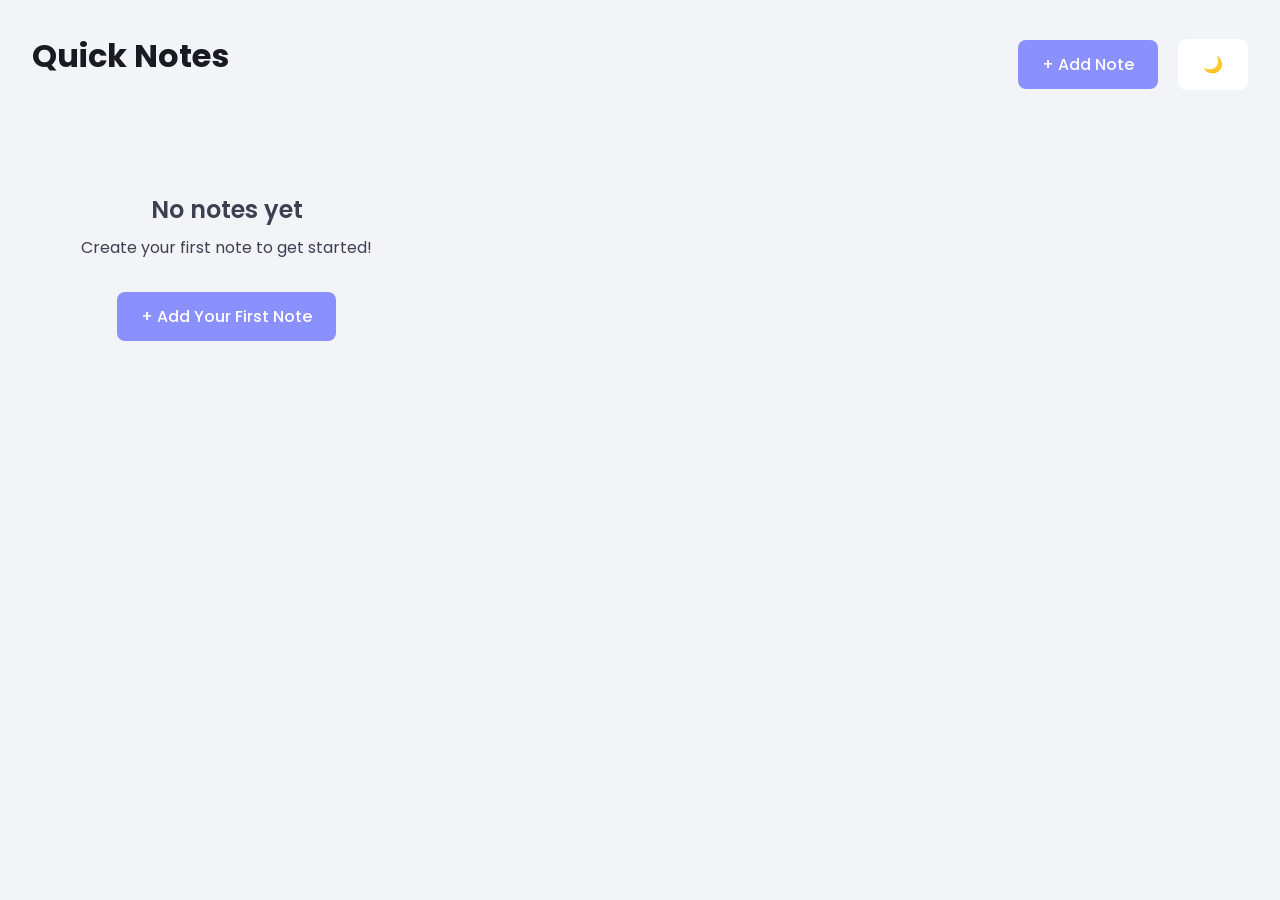
<file: project/index.html>
<!DOCTYPE html>
<html lang="en">
<head>
  <meta charset="UTF-8">
  <meta name="viewport" content="width=device-width, initial-scale=1.0">
  <title>Quick Notes</title>
  <link rel="stylesheet" href="style.css">
  <script src="app.js" defer></script>
</head>
<body>

  <header>
    <h1>Quick Notes</h1>
    <div>
      <button class="add-note-btn" onclick="openNoteDialog()">+ Add Note</button>
      <button id="themeToggleBtn" class="theme-toggle-btn">🌙</button>
    </div>
  </header>

  <main id="notesContainer" class="notes-grid">

  </main>

  <dialog id="noteDialog">
    <div class="dialog-content">
      <div class="dialog-header">
        <h2 class="dialog-title" id="dialogTitle">Add New Note</h2>
        <button class="close-btn" onclick="closeNoteDialog()">x</button>
      </div>

      <form id="noteForm">
        <div class="form-group">
          <label for="noteTitle" class="form-label">Title</label>
          <input type="text" id="noteTitle" class="form-input" placeholder="Enter note title..." required>
        </div>

        <div class="form-group">
          <label for="noteContent" class="form-label">Content</label>
          <textarea id="noteContent" class="form-textarea" placeholder="Write your note here..." required></textarea>
        </div>

        <div class="dialog-actions">
          <button type="button" class="cancel-btn" onclick="closeNoteDialog()">Cancel</button>
          <button type="submit" class="save-btn">Save Note</button>
        </div>
      </form>
    </div>
  </dialog>
</body>
</html>
</file>
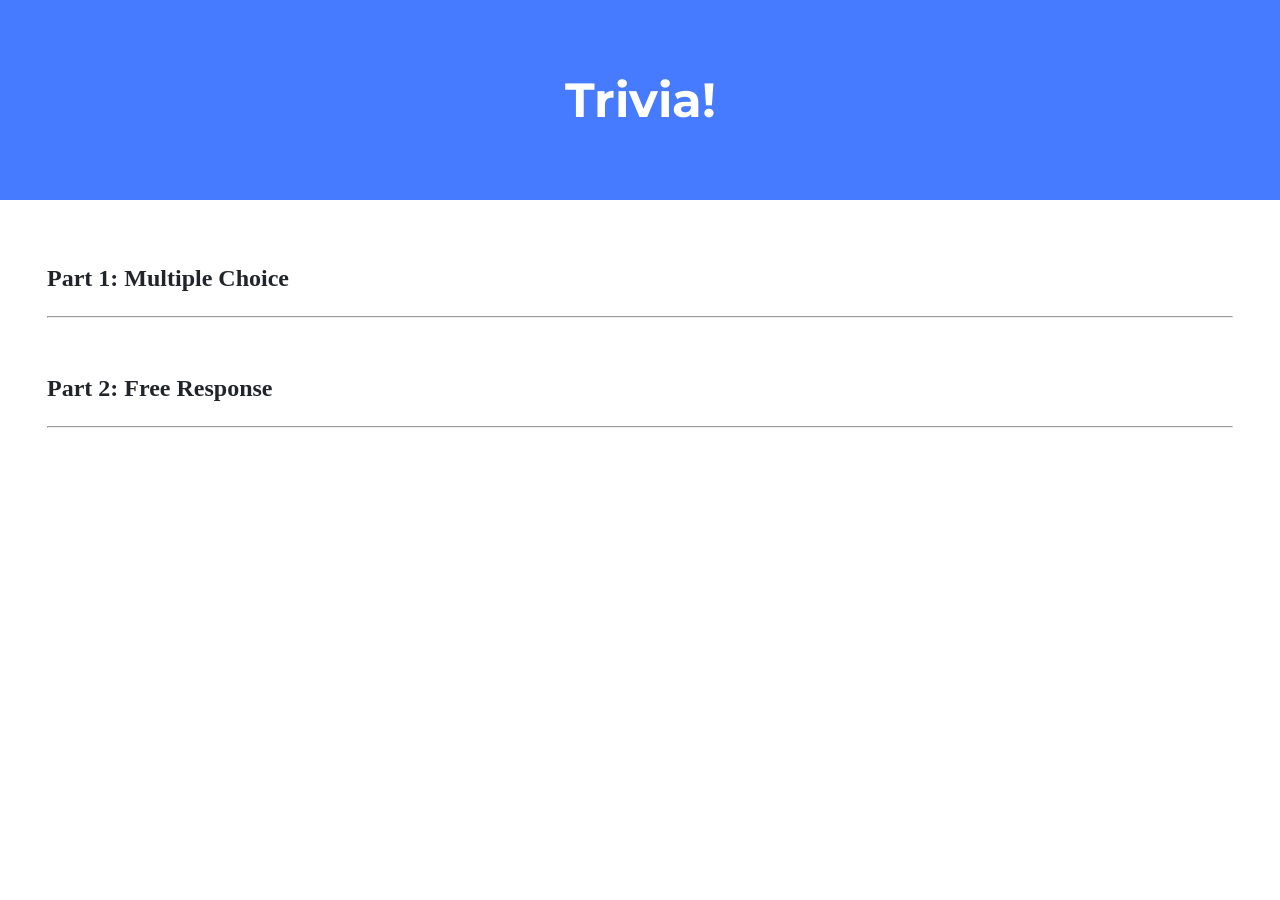
<file: trivia/index.html>
<!DOCTYPE html>

<html lang="en">
    <head>
        <link href="https://fonts.googleapis.com/css2?family=Montserrat:wght@500&display=swap" rel="stylesheet">
        <link href="styles.css" rel="stylesheet">
        <title>Trivia!</title>
        <script>
            // TODO: Add code to check answers to questions
        </script>
    </head>
    <body>
        <div class="header">
            <h1>Trivia!</h1>
        </div>

        <div class="container">
            <div class="section">
                <h2>Part 1: Multiple Choice </h2>
                <hr>
                <!-- TODO: Add multiple choice question here -->
            </div>

            <div class="section">
                <h2>Part 2: Free Response</h2>
                <hr>
                <!-- TODO: Add free response question here -->
            </div>
        </div>
    </body>
</html>
</file>
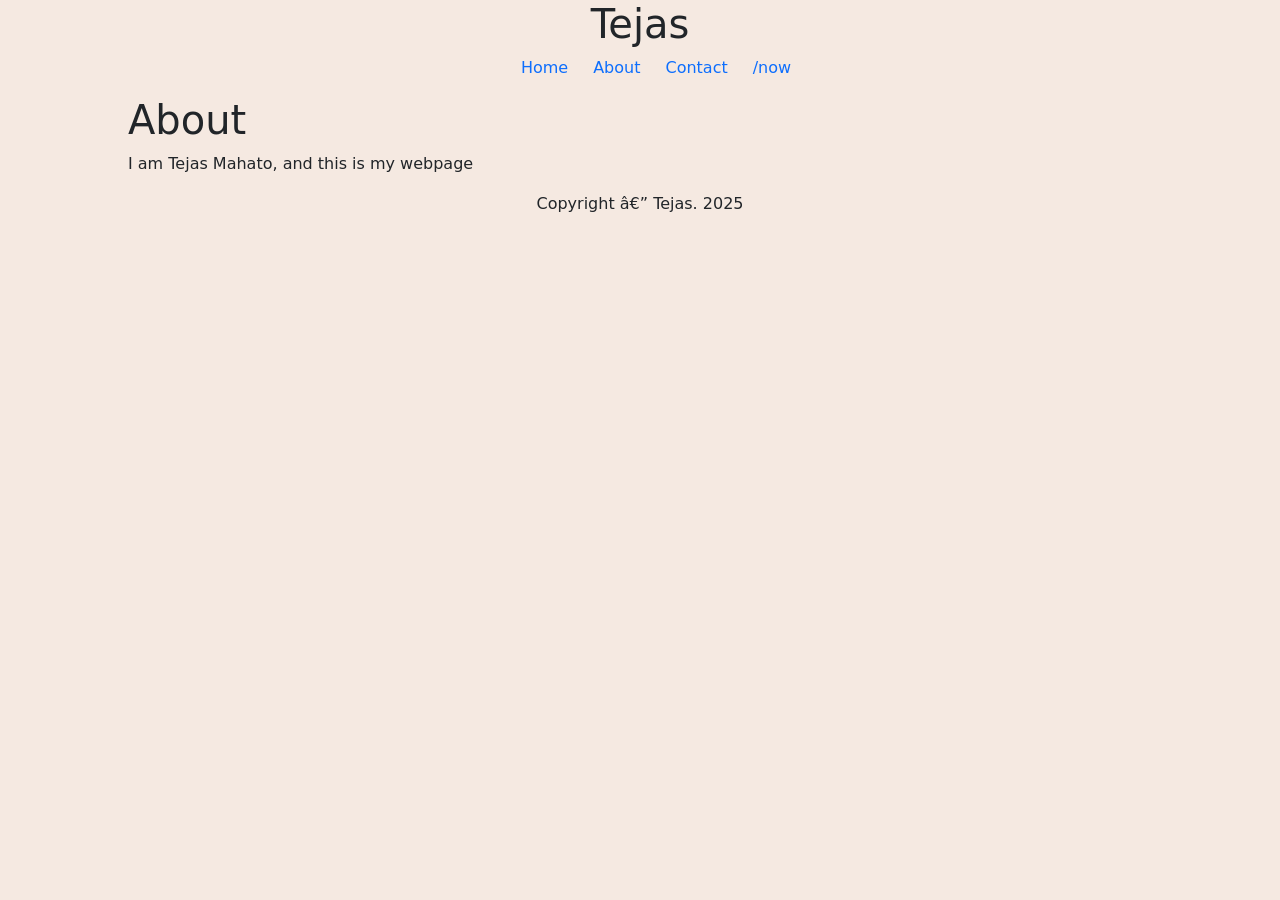
<file: homepage/about.html>
<!DOCTYPE html>

<html lang="en">
  <head>
    <link
      href="https://cdn.jsdelivr.net/npm/bootstrap@5.3.3/dist/css/bootstrap.min.css"
      rel="stylesheet"
      integrity="sha384-QWTKZyjpPEjISv5WaRU9OFeRpok6YctnYmDr5pNlyT2bRjXh0JMhjY6hW+ALEwIH"
      crossorigin="anonymous"
    />
    <script
      src="https://cdn.jsdelivr.net/npm/bootstrap@5.3.3/dist/js/bootstrap.bundle.min.js"
      integrity="sha384-YvpcrYf0tY3lHB60NNkmXc5s9fDVZLESaAA55NDzOxhy9GkcIdslK1eN7N6jIeHz"
      crossorigin="anonymous"
    ></script>
    <link href="styles.css" rel="stylesheet" />
    <title>Tejas</title>
  </head>
  <body>
    <header>
      <h1>Tejas</h1>
      <nav>
        <ul>
          <li><a href="./index.html">Home</a></li>
          <li><a href="./about.html">About</a></li>
          <li><a href="./contact.html">Contact</a></li>
          <li><a href="./now.html">/now</a></li>
        </ul>
      </nav>
    </header>
    <main>
      <section>
        <h1>About</h1>
        <p>I am Tejas Mahato, and this is my webpage</p>
      </section>
    </main>
    <footer>Copyright — Tejas. 2025</footer>
  </body>
</html>
</file>
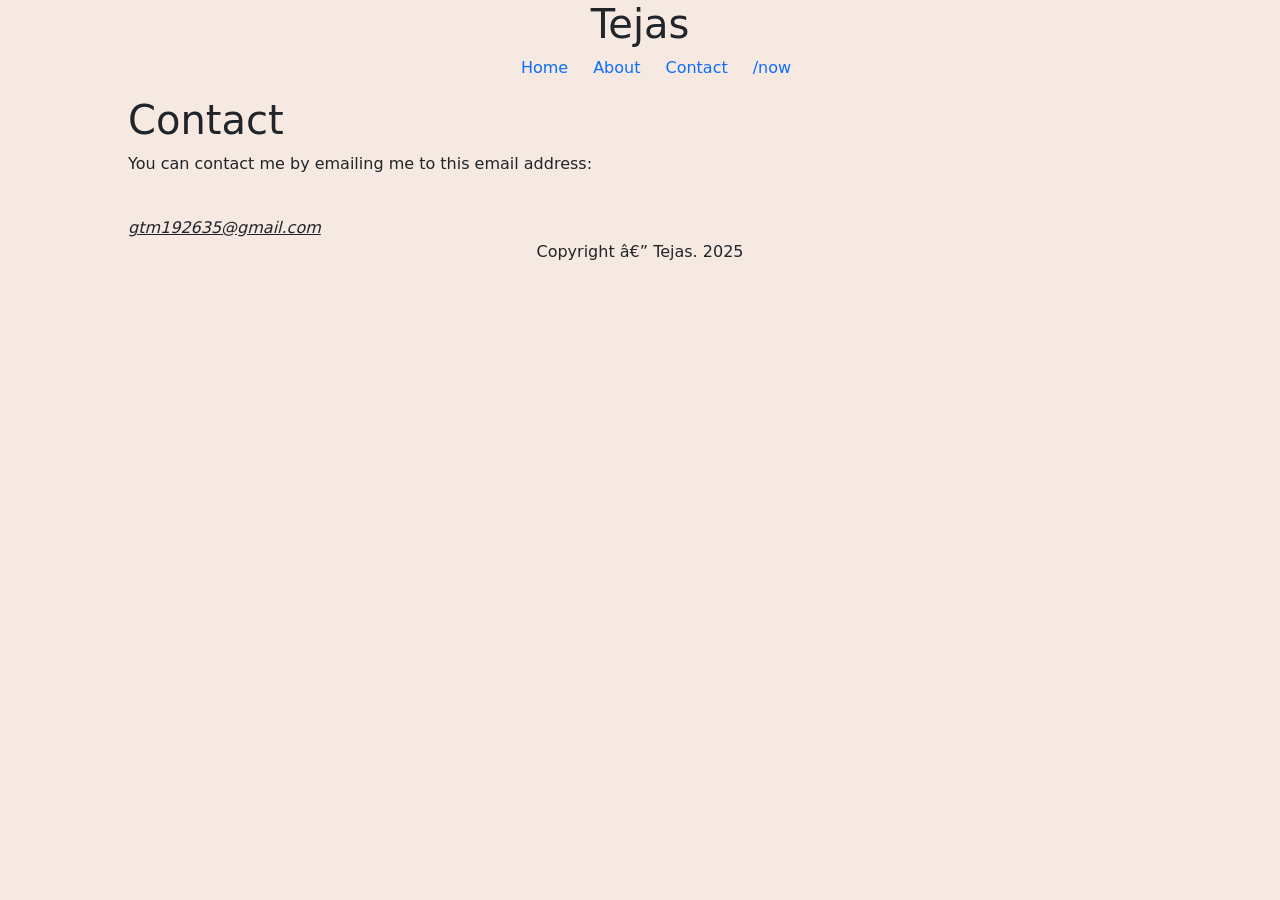
<file: homepage/contact.html>
<!DOCTYPE html>

<html lang="en">
  <head>
    <link
      href="https://cdn.jsdelivr.net/npm/bootstrap@5.3.3/dist/css/bootstrap.min.css"
      rel="stylesheet"
      integrity="sha384-QWTKZyjpPEjISv5WaRU9OFeRpok6YctnYmDr5pNlyT2bRjXh0JMhjY6hW+ALEwIH"
      crossorigin="anonymous"
    />
    <script
      src="https://cdn.jsdelivr.net/npm/bootstrap@5.3.3/dist/js/bootstrap.bundle.min.js"
      integrity="sha384-YvpcrYf0tY3lHB60NNkmXc5s9fDVZLESaAA55NDzOxhy9GkcIdslK1eN7N6jIeHz"
      crossorigin="anonymous"
    ></script>
    <link href="styles.css" rel="stylesheet" />
    <title>Tejas</title>
  </head>
  <body>
    <header>
      <h1>Tejas</h1>
      <nav>
        <ul>
          <li><a href="./index.html">Home</a></li>
          <li><a href="./about.html">About</a></li>
          <li><a href="./contact.html">Contact</a></li>
          <li><a href="./now.html">/now</a></li>
        </ul>
      </nav>
    </header>
    <main>
      <section>
        <h1>Contact</h1>
        <p>You can contact me by emailing me to this email address:</p>
        <br/>
        <u><em>gtm192635@gmail.com</em></u>
      </section>
    </main>
    <footer>Copyright — Tejas. 2025</footer>
  </body>
</html>
</file>
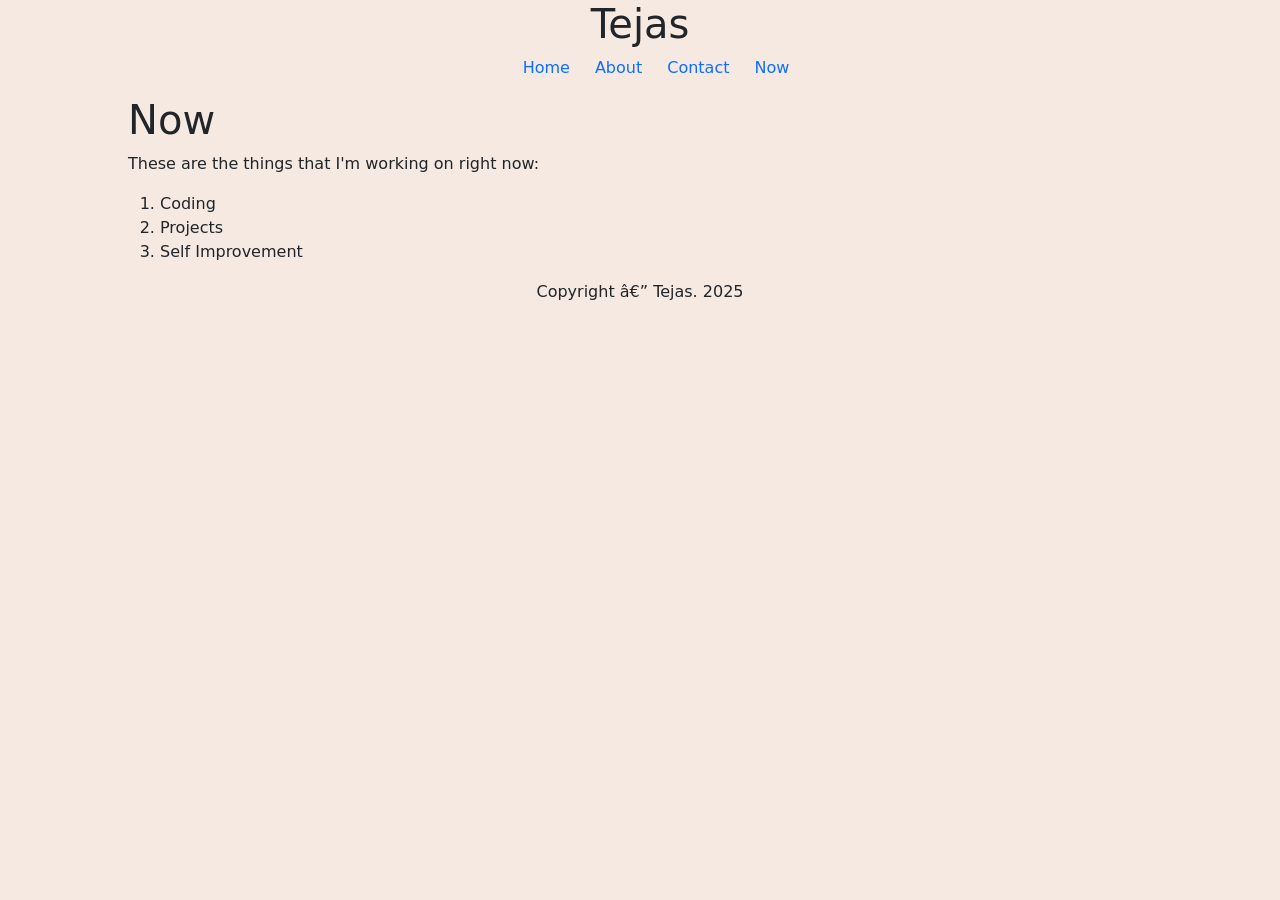
<file: homepage/now.html>
<!DOCTYPE html>

<html lang="en">
  <head>
    <link
      href="https://cdn.jsdelivr.net/npm/bootstrap@5.3.3/dist/css/bootstrap.min.css"
      rel="stylesheet"
      integrity="sha384-QWTKZyjpPEjISv5WaRU9OFeRpok6YctnYmDr5pNlyT2bRjXh0JMhjY6hW+ALEwIH"
      crossorigin="anonymous"
    />
    <script
      src="https://cdn.jsdelivr.net/npm/bootstrap@5.3.3/dist/js/bootstrap.bundle.min.js"
      integrity="sha384-YvpcrYf0tY3lHB60NNkmXc5s9fDVZLESaAA55NDzOxhy9GkcIdslK1eN7N6jIeHz"
      crossorigin="anonymous"
    ></script>
    <link href="styles.css" rel="stylesheet" />
    <title>Tejas</title>
  </head>
  <body>
    <header>
      <h1>Tejas</h1>
      <nav>
        <ul>
          <li><a href="./index.html">Home</a></li>
          <li><a href="./about.html">About</a></li>
          <li><a href="./contact.html">Contact</a></li>
          <li><a href="./now.html">Now</a></li>
        </ul>
      </nav>
    </header>
    <main>
      <section>
        <h1>Now</h1>
        <p>These are the things that I'm working on right now:</p>
        <ol>
            <li>Coding</li>
            <li>Projects</li>
            <li>Self Improvement</li>
        </ol>
      </section>
    </main>
    <footer>Copyright — Tejas. 2025</footer>
  </body>
</html>
</file>
<file: project/style.css>
@import url('https://fonts.googleapis.com/css2?family=Poppins:ital,wght@0,100;0,200;0,300;0,400;0,500;0,600;0,700;0,800;0,900;1,100;1,200;1,300;1,400;1,500;1,600;1,700;1,800;1,900&display=swap');

* {
  margin: 0;
  padding: 0;
  box-sizing: border-box;
}

:root {
  --brand-color: #8b90ff;
  --base-color: #f2f4f8;
  --surface-color: #fff;
  --text-color: #191b23;
  --secondary-text-color: #3c404f;
  --base-transparent-90: rgba(247, 247, 247, 0.9);
  --base-transparent-100: rgba(247, 247, 247, 1);
}

.dark-theme {
  --brand-color: #8b90ff;
  --base-color: #1e1f26;
  --surface-color: #2c2f38;
  --text-color: #f0f0f0;
  --secondary-text-color: #b0b3c0;
  --base-transparent-90: rgba(30, 31, 38, 0.9);
  --base-transparent-100: rgba(30, 31, 38, 1);
}

body {
  font-family: Poppins, sans-serif;
  margin: 2rem;
  background: var(--base-color);
  color: var(--text-color);
}

h1 {
  margin-bottom: 1rem;
}

button, input, textarea {
  font: inherit;
}

header {
  display: flex;
  justify-content: space-between;
  align-items: center;
  margin-bottom: 2rem;
}

.add-note-btn {
  background: var(--brand-color);
  color: white;
  border: none;
  padding: 0.75rem 1.5rem;
  border-radius: 0.5rem;
  cursor: pointer;
  font-weight: 500;
  transition: all 0.2s ease;
}

.add-note-btn:hover {
  background: #7a7fff;
}

.theme-toggle-btn {
  background: var(--surface-color);
  color: var(--text-color);
  border: 1px solid var(--surface-color);
  padding: 0.75rem 1.5rem;
  border-radius: 0.5rem;
  cursor: pointer;
  font-weight: 500;
  transition: all 0.2s ease;
  margin-left: 1rem;
}

.theme-toggle-btn:hover {
  background: var(--brand-color);
  color: white;
}


.notes-grid {
  display: grid;
  grid-template-columns: repeat(auto-fill, minmax(300px, 1fr));
  gap: 1.5rem;
}

.note-card {
  background: var(--surface-color);
  border-radius: 0.75rem;
  padding: 1.5rem;
  border: 1px solid var(--surface-color);
  transition: all 0.2s ease;
  position: relative;
}

.note-card:hover {
  transform: scale(1.02);
  box-shadow: 0 2px 15px rgba(0, 0, 0, 0.05);
}

.note-title {
  font-size: 1.25rem;
  font-weight: 600;
  margin-bottom: 0.75rem;
  color: var(--text-color);
  word-wrap: break-word;
}

.note-content {
  color: var(--secondary-text-color);
  line-height: 1.6;
  margin-bottom: 1rem;
  word-wrap: break-word;
  white-space: pre-wrap;
}

.note-actions {
  position: absolute;
  top: 1rem;
  right: 1rem;
  display: flex;
  gap: 0.5rem;
  opacity: 0;
  visibility: hidden;
  transition: all 0.2s ease;
}

.note-card:hover .note-actions {
  opacity: 1;
  visibility: visible;
}

.edit-btn, .delete-btn {
  width: 32px;
  height: 32px;
  border: none;
  border-radius: 0.375rem;
  cursor: pointer;
  display: flex;
  align-items: center;
  justify-content: center;
  transition: all 0.2s ease;
  backdrop-filter: blur(10px);
  background: var(--base-transparent-90);
  color: var(--text-color);
  border: 1px solid var(--surface-color);
}

.edit-btn:hover {
  background: var(--base-transparent-100);
  transform: scale(1.05);
}

.delete-btn:hover {
  background: #ff5252;
  transform: scale(1.05);
  color: white;
}

dialog {
  margin: auto;
  inset: 0;
  border: none;
  border-radius: 1rem;
  padding: 0;
  background: var(--surface-color);
  color: var(--text-color);
  max-width: 500px;
  width: 90vw;
}

dialog::backdrop {
  background: rgba(0, 0, 0, 0.1);
  backdrop-filter: blur(4px);
}

.dialog-content {
  padding: 2rem;
}

.dialog-header {
  display: flex;
  justify-content: space-between;
  align-items: center;
  margin-bottom: 1.5rem;
}

.dialog-title {
  font-size: 1.5rem;
  font-weight: 600;
}

.close-btn {
  background: none;
  border: none;
  font-size: 1.5rem;
  cursor: pointer;
  color: var(--secondary-text-color);
  padding: 0.25rem;
  border-radius: 0.25rem;
  transition: background 0.2s ease;
}

.close-btn:hover {
  background: var(--surface-color);
}

.form-group {
  margin-bottom: 1.5rem;
}

.form-label {
  display: block;
  margin-bottom: 0.5rem;
  font-weight: 500;
  color: var(--text-color);
}

.form-input, .form-textarea {
  width: 100%;
  padding: 0.75rem;
  border: 2px solid var(--surface-color);
  border-radius: 0.5rem;
  font-size: 1rem;
  transition: border-color 0.2s ease;
  background: var(--base-color);
  color: var(--text-color);
}

.form-input:focus, .form-textarea:focus {
  outline: none;
  border-color: var(--brand-color);
}

.form-textarea {
  resize: vertical;
  min-height: 120px;
}

.dialog-actions {
  display: flex;
  gap: 1rem;
  justify-content: flex-end;
}

.cancel-btn, .save-btn {
  padding: 0.75rem 1.5rem;
  border: none;
  border-radius: 0.5rem;
  cursor: pointer;
  font-weight: 500;
  transition: all 0.2s ease;
}

.cancel-btn {
  background: var(--base-color);
  color: var(--text-color);
}

.save-btn {
  background: var(--brand-color);
  color: white;
}

.save-btn:hover {
  background: #7a7fff;
}

.empty-state {
  text-align: center;
  padding: 4rem 2rem;
  color: var(--secondary-text-color);
}

.empty-state h2 {
  font-size: 1.5rem;
  margin-bottom: 0.5rem;
  font-weight: 600;
}

.empty-state p {
  font-size: 1rem;
  margin-bottom: 2rem;
}
</file>
<file: trivia/styles.css>
body {
    background-color: #fff;
    color: #212529;
    font-size: 1rem;
    font-weight: 400;
    line-height: 1.5;
    margin: 0;
    text-align: left;
}

.container {
    margin-left: auto;
    margin-right: auto;
    padding-left: 15px;
    padding-right: 15px;
}

.header {
    background-color: #477bff;
    color: #fff;
    margin-bottom: 2rem;
    padding: 2rem 1rem;
    text-align: center;
}

.section {
    padding: 0.5rem 2rem 1rem 2rem;
}

.section:hover {
    background-color: #f5f5f5;
    transition: color 2s ease-in-out, background-color 0.15s ease-in-out;
}

h1 {
    font-family: 'Montserrat', sans-serif;
    font-size: 48px;
}

button, input[type="submit"] {
    background-color: #d9edff;
    border: 1px solid transparent;
    border-radius: 0.25rem;
    font-size: 0.95rem;
    font-weight: 400;
    line-height: 1.5;
    padding: 0.375rem 0.75rem;
    text-align: center;
    transition: color 0.15s ease-in-out, background-color 0.15s ease-in-out, border-color 0.15s ease-in-out, box-shadow 0.15s ease-in-out;
    vertical-align: middle;
}


input[type="text"] {
    line-height: 1.8;
    width: 25%;
}

input[type="text"]:hover {
    background-color: #f5f5f5;
    transition: color 2s ease-in-out, background-color 0.15s ease-in-out;
}
</file>
<file: homepage/styles.css>
body {
    width: 80%;
    margin: auto;
    background-color: #F5E9E1;
}

header {
    text-align: center;
}

h2 {
    color: #2C2C2C;
}

.text-body-emphasis {
    color:  #2C2C2C !important;
}


nav > ul{
    list-style: none;
    display: flex;
    align-items: center;
    justify-content: center;
    gap: 25px;
}

nav > ul > li > a {
    text-decoration: none;
}

footer {
    text-align: center;
}

.dark-mode {
  background-color: black !important;
  color: white !important;
}

.profile-image {
    width: 350px;           /* Adjust size as needed */
    height: 350px;          /* Must be same as width */
    border-radius: 50%;     /* Makes it circular */
    object-fit: cover;      /* Ensures image fills the circle properly */
    object-position: 50% 15%;
}
</file>
